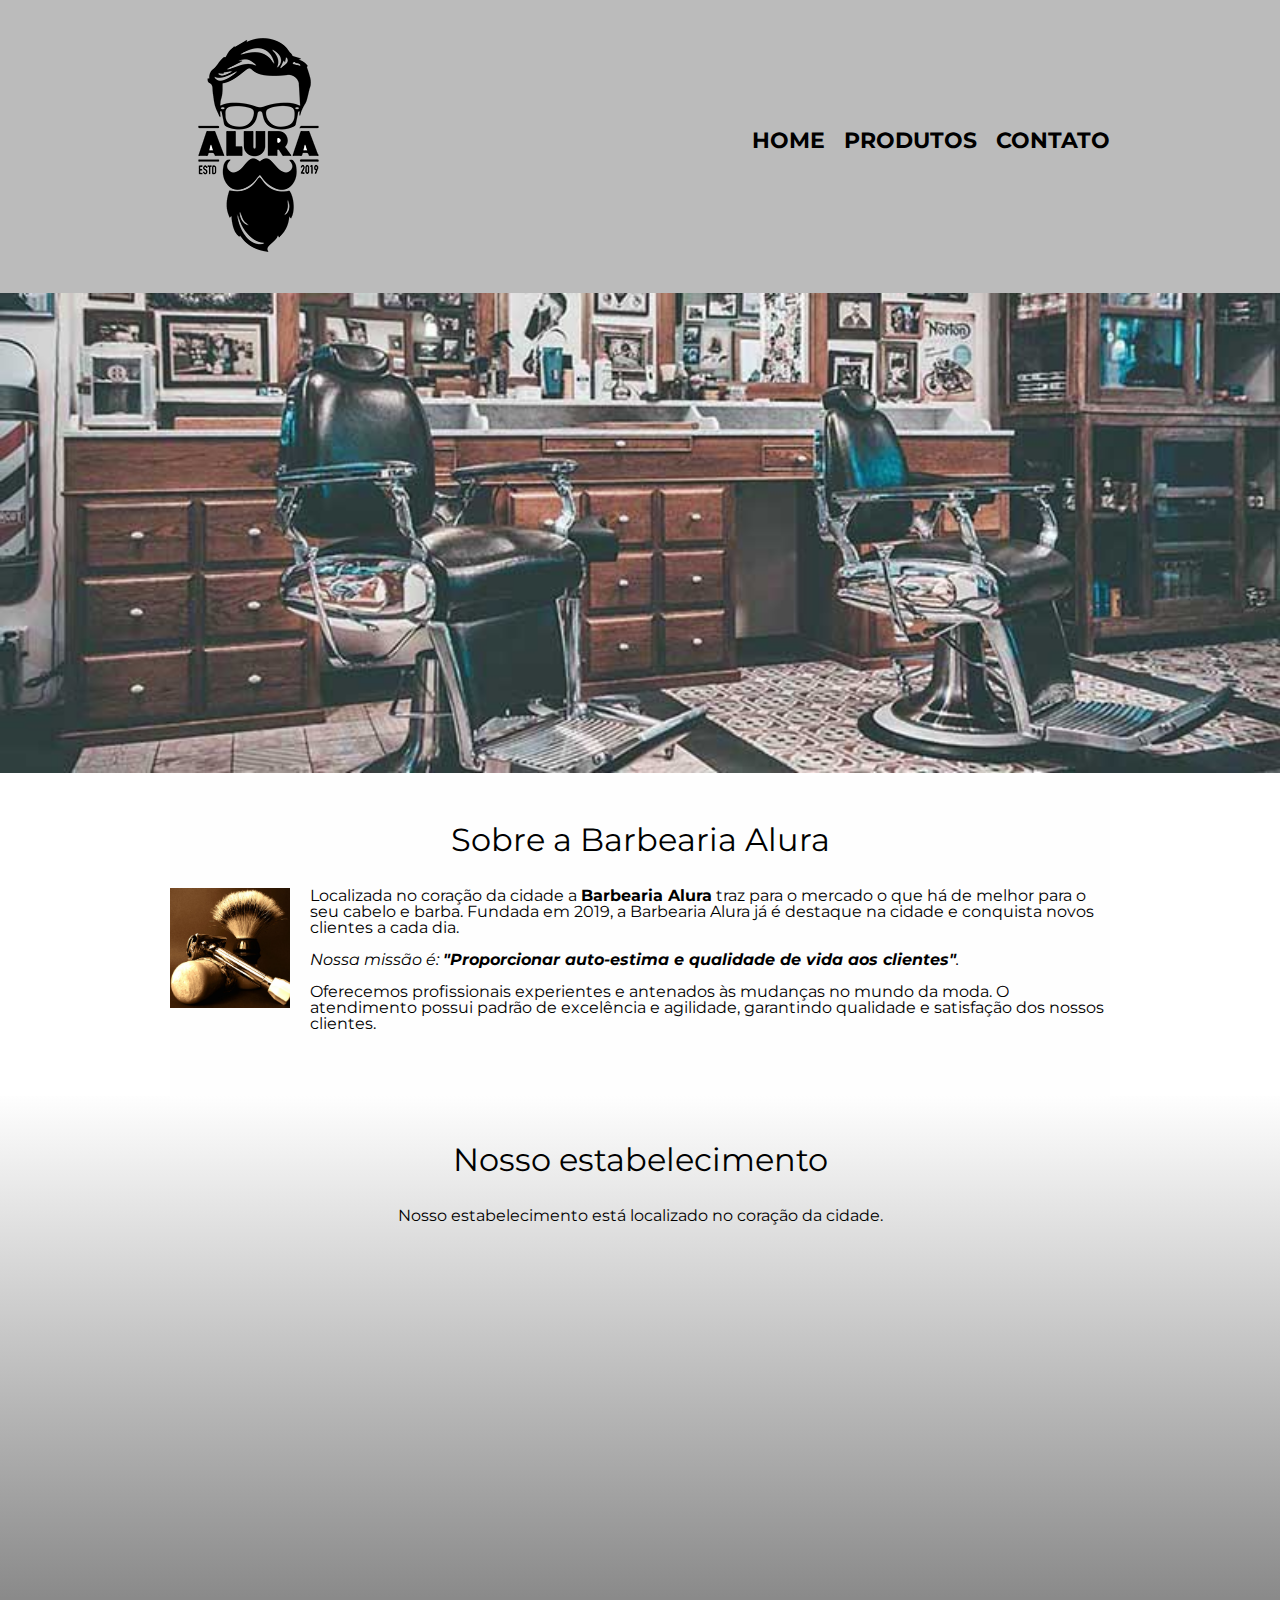
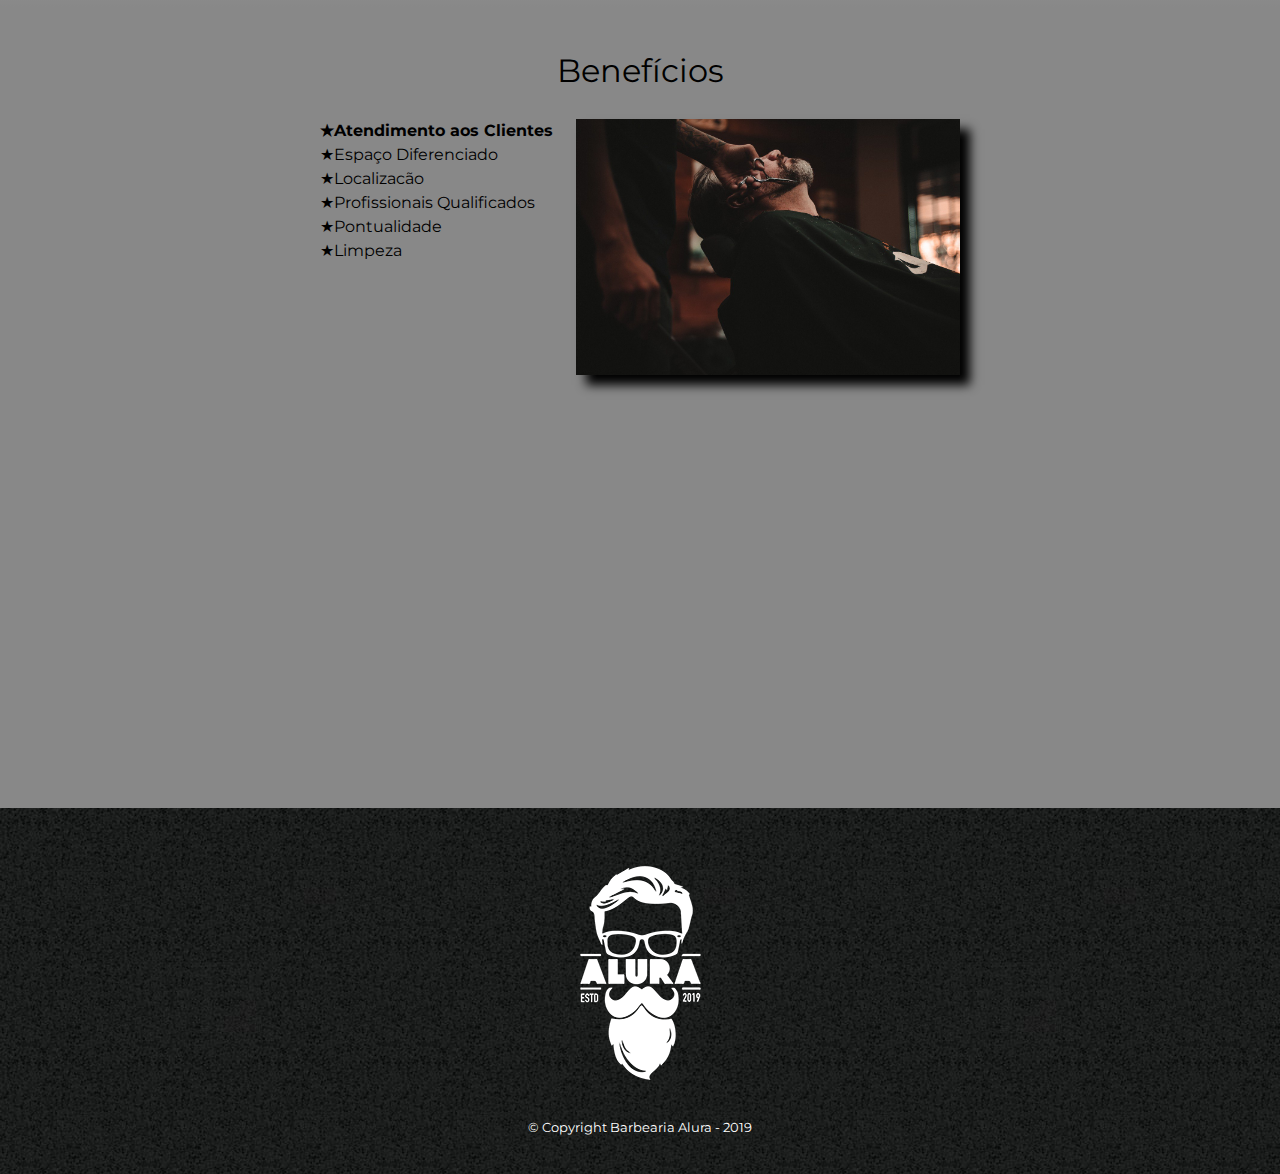
<file: index.html>
<!DOCTYPE html>
<html lang="pt-br">
	<head>
		<meta charset="UTF-8">
		<meta name="viewport" content="width=device-width">

		<title>Barbearia Alura</title>

		<link rel="stylesheet" href="reset.css">
 		<link rel="stylesheet" href="style.css"> 
 		<link href="https://fonts.googleapis.com/css?family=Montserrat&display=swap" rel="stylesheet">
	</head>

	<body>
		<header>
 			<div class="caixa">
 				<h1><img src="img/logo.png" alt="logo barbearia alura"></h1>
 				
 				<nav>
	 				<ul>
			 			<li><a href="index.html">Home</a></li>
			 			<li><a href="produtos.html">Produtos</a></li>
			 			<li><a href="contato.html">Contato</a></li>	
	 				</ul>
 				</nav>
 			</div>
 		</header>

		<img class="banner" src="img/banner.jpg"> 

		<main> 
			<section class="principal">
				<h2 class="titulo-principal">Sobre a Barbearia Alura</h2>

				<img class="utensilios" src="img/utensilios.jpg" alt="Utensilios de um barbeiro.">

				<p>Localizada no coração da cidade a <strong>Barbearia Alura</strong> traz para o mercado o que há de melhor para o seu cabelo e barba. Fundada em 2019, a Barbearia Alura já é destaque na cidade e conquista novos clientes a cada dia.</p>

				<p id="missao"><em>Nossa missão é: <strong>"Proporcionar auto-estima e qualidade de vida aos clientes"</strong>.</em></p>

				<p>Oferecemos profissionais experientes e antenados às mudanças no mundo da moda. O atendimento possui padrão de excelência e agilidade, garantindo qualidade e satisfação dos nossos clientes.</p> 
			</section>

			<section class="mapa">
	 			<h3 class="titulo-principal">Nosso estabelecimento</h3>
	 			<p>Nosso estabelecimento está localizado no coração da cidade.</p>
	 			
	 			<div class="mapa-conteudo">
	 				<iframe src="https://www.google.com/maps/embed?pb=!1m18!1m12!1m3!1d3656.3887776564247!2d-46.63277061452985!3d-23.59038604224131!2m3!1f0!2f0!3f0!3m2!1i1024!2i768!4f13.1!3m3!1m2!1s0x94ce5ba6816fe839%3A0xda8627521b8e4b90!2sAlura!5e0!3m2!1spt-BR!2sbr!4v1667182839964!5m2!1spt-BR!2sbr" width="100%" height="300" style="border:0;" allowfullscreen="" loading="lazy" referrerpolicy="no-referrer-when-downgrade"></iframe>
	 			</div>	 			
	 		</section>

			<section class="beneficios">
				<h3 class="titulo-principal">Benefícios</h3>

				<div class="conteudo-beneficios">
					<ul class="lista-beneficios">
						<li class="itens">Atendimento aos Clientes</li>
						<li class="itens">Espaço Diferenciado</li>
						<li class="itens">Localizacão</li>
						<li class="itens">Profissionais Qualificados</li>
						<li class="itens">Pontualidade</li>
						<li class="itens">Limpeza</li>
 					</ul><img src="img/beneficios.jpg" class="imagem-beneficios">
				</div>				

				<div class="video">
					<iframe width="100%" height="315" src="https://www.youtube.com/embed/wcVVXUV0YUY" frameborder="0" allow="accelerometer; autoplay; encrypted-media; gyroscope; picture-in-picture" allowfullscreen></iframe>
				</div>
	 		</section>
 		</main>

 		<footer>
 			<img src="img/logo-branco.png" class="logo-branco">
 			<p class="copyright">&copy; Copyright Barbearia Alura - 2019</p>
 		</footer>
	</body>
</html>
</file>
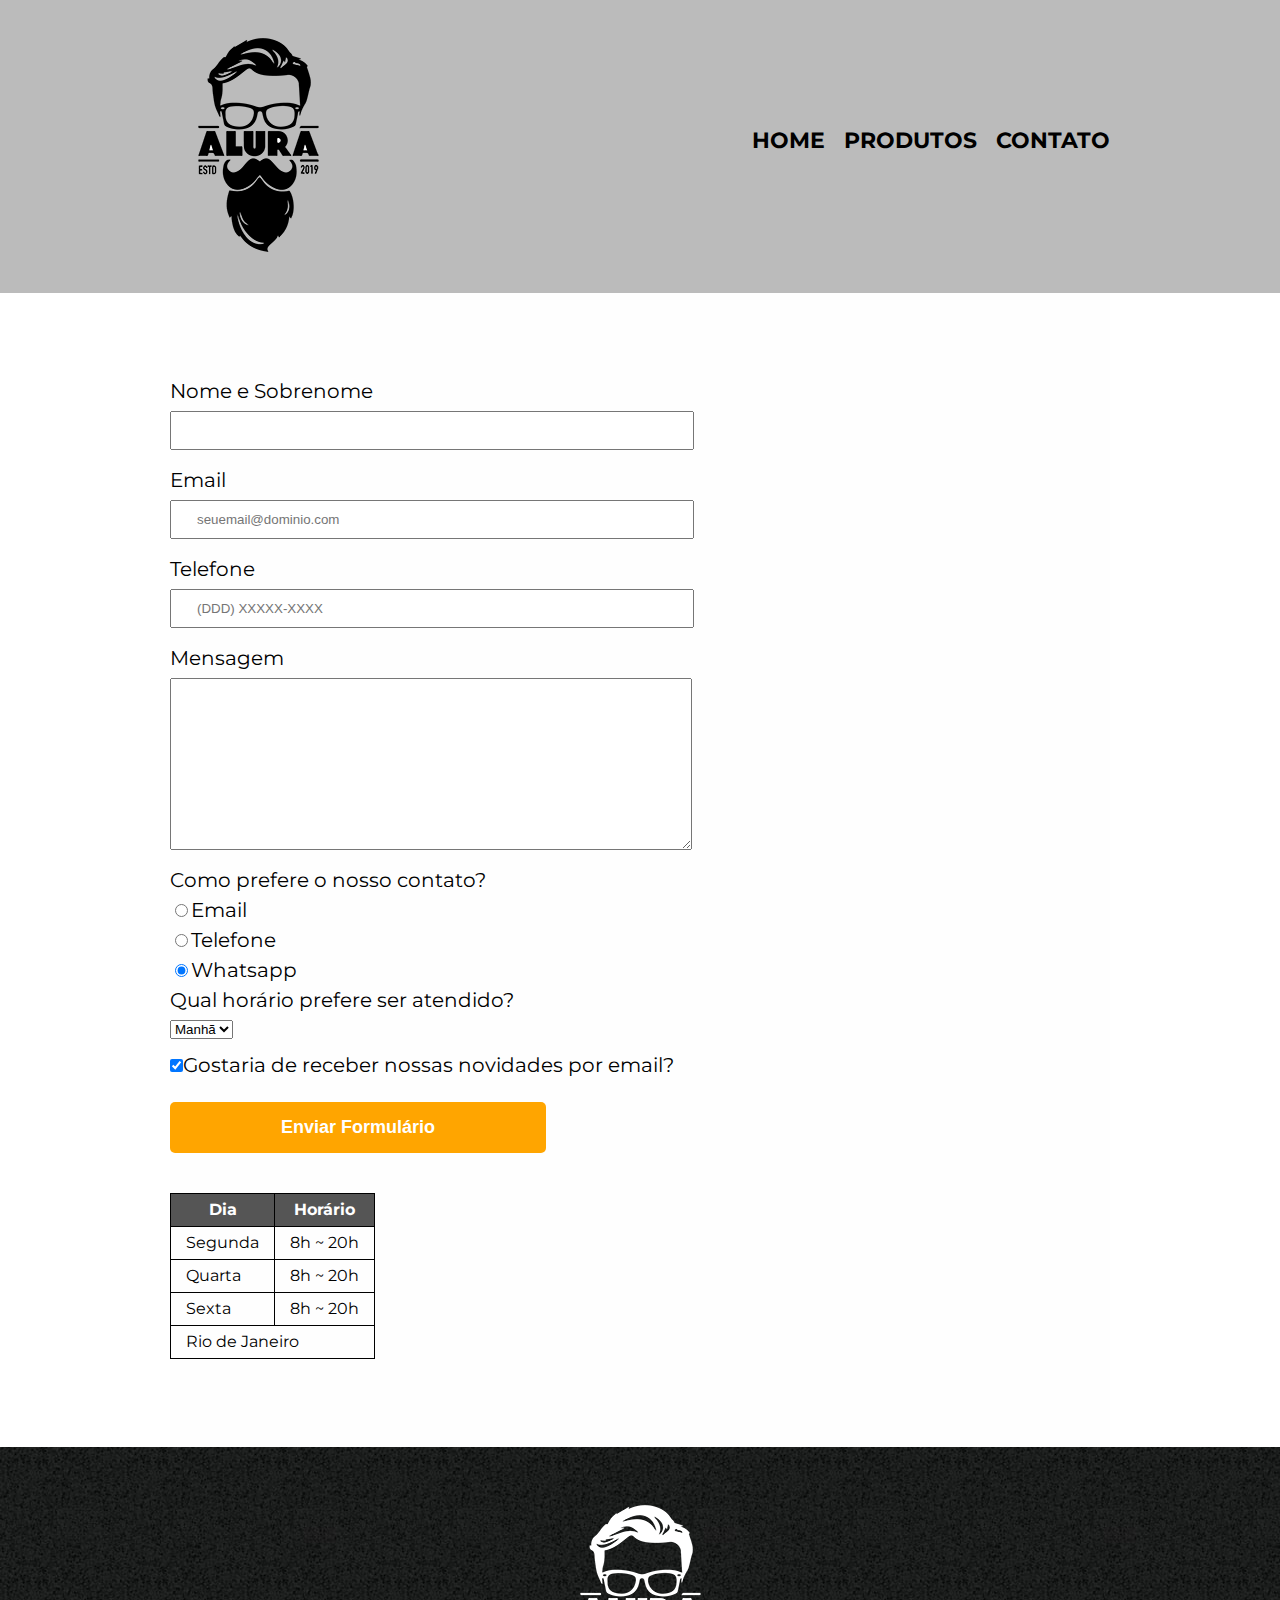
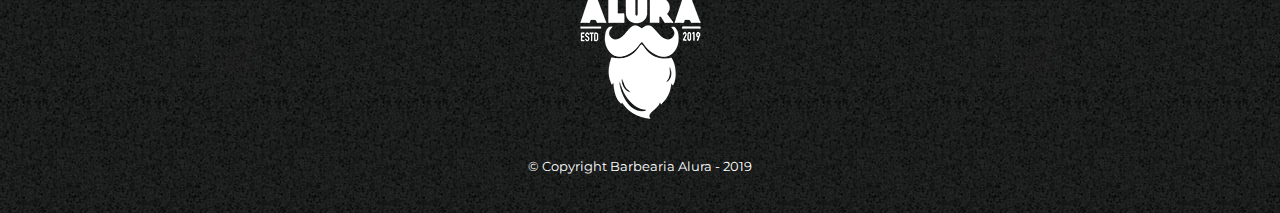
<file: contato.html>
<!DOCTYPE html>
 <htmt lang="pb-br">
 	<head>
 		<meta charset="UTF-8">
 		<meta name="viewport" content="width=device-width">

 		<title>Contato</title>

 		<link rel="stylesheet" href="reset.css">
 		<link rel="stylesheet" href="style.css">
 		<link href="https://fonts.googleapis.com/css?family=Montserrat&display=swap" rel="stylesheet">
 	</head>
 	
 	<body>
 		<header>
 			<div class="caixa">
 				<h1><img src="img/logo.png" alt="Logo da Barbearia Alura"></h1>
 				
 				<nav>
	 				<ul>
			 			<li><a href="index.html">Home</a></li>
			 			<li><a href="produtos.html">Produtos</a></li>
			 			<li><a href="contato.html">Contato</a></li>	
	 				</ul>
 				</nav>
 			</div>
 		</header>

 		<main class="principal"> 			
 			<form>
 				<label for="nomesobrenome">Nome e Sobrenome</label>
 				<input type="text" id="nomesobrenome" class="input-padrao" required>

 				<label for="email">Email</label>
 				<input type="email" id="email" class="input-padrao" required placeholder="seuemail@dominio.com">

 				<label for="telefone">Telefone</label>
 				<input type="tel" id="telefone" class="input-padrao" required placeholder="(DDD) XXXXX-XXXX">

 				<label for="mensagem">Mensagem</label>
 				<textarea cols="70" rows="10" id="mensagem" class="input-padrao"></textarea required>

 			<fieldset>
	 			<legend>Como prefere o nosso contato?</legend>
	 			<label for="email-radio"><input type="radio" name="contato" value="Email" id="email-radio">Email</label>
	 			

	 			<label for="telefone-radio"><input type="radio" name="contato" value="telefone" id="telefone-radio">Telefone</label>
	 			

	 			<label for="whatsapp-radio"><input type="radio" name="contato" value="whatsapp" id="whatsapp-radio" checked>Whatsapp</label>
	 			
 			</fieldset>

 			<fieldset>
 				<legend>Qual horário prefere ser atendido?</legend>
 				<select>
	 				<option>Manhã</option>
	 				<option>Tarde</option>
	 				<option>Noite</option>
 				</select>
 			</fieldset>

 				<label><input type="checkbox" class="checkbox" checked>Gostaria de receber nossas novidades por email?</label>

 				<input type="submit" value="Enviar Formulário" class="enviar">

 			</form>

 			<table>
 				<thead>
 					<tr>
 						<th>Dia</th>
 						<th>Horário</th>
  					</tr>
 				</thead>
 				
 				<tbody>
	 				<tr>
	 					<td>Segunda</td>
	 					<td>8h ~ 20h</td>
	 				</tr>
	 				
	 				<tr>
	 					<td>Quarta</td>
	 					<td>8h ~ 20h</td>	
	 				</tr>

	 				<tr>
	 					<td>Sexta</td>
	 					<td>8h ~ 20h</td>
	 				</tr>
	 				<tr>
   						 <td colspan="2">Rio de Janeiro</td> 
					</tr>
	 			</tbody>
 			</table>

 		</main>

 		<footer>
	 		<img src="img/logo-branco.png" alt="Logo da Barbearia Alura">
	 		<p class="copyright">&copy; Copyright Barbearia Alura - 2019 </p>
 		</footer>

 	</body>

 </htmt>
</file>
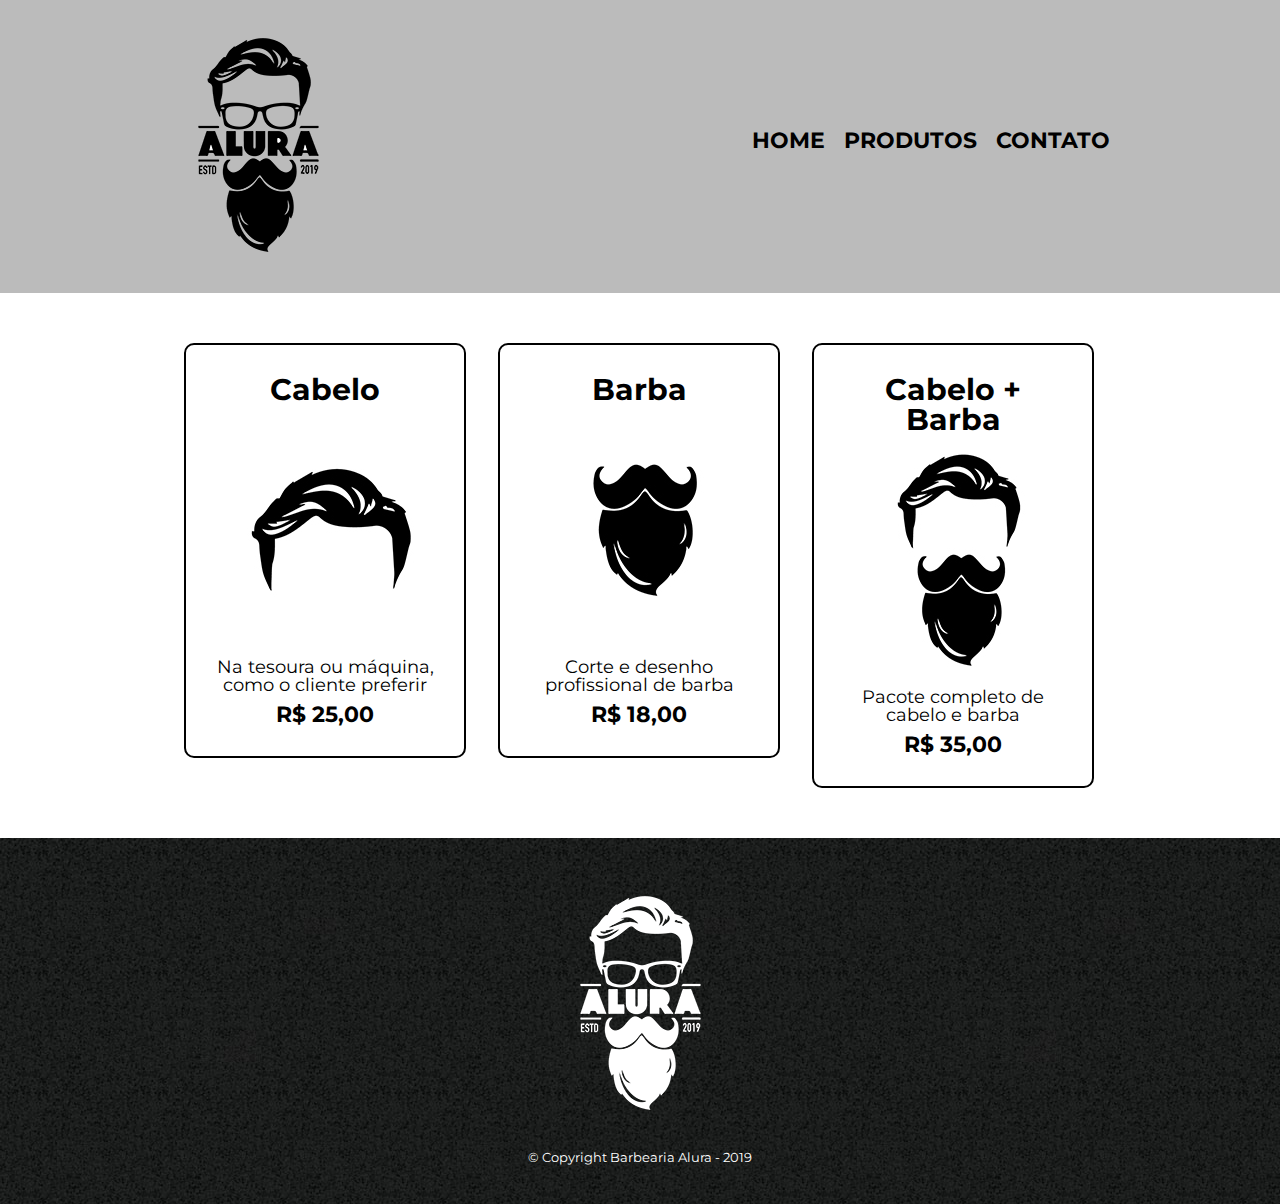
<file: produtos.html>
<!DOCTYPE html>
 <htmt  lang="pb-br">
 	<head>
 		<meta charset="UTF-8">
 		<meta name="viewport" content="width=device-width">

 		<title>Produtos - Barbearia Alura</title>
 		
 		<link rel="stylesheet" href="reset.css">
 		<link rel="stylesheet" href="style.css">
 		<link href="https://fonts.googleapis.com/css?family=Montserrat&display=swap" rel="stylesheet">
 	</head>

 	<body>
 		<header>
 			<div class="caixa">
 				<h1><img src="img/logo.png" alt="logo barbearia alura"></h1>
 				
 				<nav>
	 				<ul>
			 			<li><a href="index.html">Home</a></li>
			 			<li><a href="produtos.html">Produtos</a></li>
			 			<li><a href="contato.html">Contato</a></li>	
	 				</ul>
 				</nav>
 			</div>
 		</header> 		

 		<main>
 		<ul class="produtos">	
 			<li>
 				<h2>Cabelo</h2>
 				<img src="img/cabelo.jpg">
 				<p class="produto-descricao">Na tesoura ou máquina, como o cliente preferir</p>
 				<p class="produto-preco">R$ 25,00</p>
 			</li>
 			<li>
 				<h2>Barba</h2>
 				<img src="img/barba.jpg">
 				<p class="produto-descricao">Corte e desenho profissional de barba</p>
 				<p class="produto-preco">R$ 18,00</p>
 			</li>
 			<li>
 				<h2>Cabelo + Barba</h2>
 				<img src="img/cabelo+barba.jpg">
 				<p class="produto-descricao">Pacote completo de cabelo e barba</p>
 				<p class="produto-preco">R$ 35,00</p>
 			</li>
 		</ul>
 		</main>

 		<footer>
 			<img src="img/logo-branco.png">
 			<p class="copyright">&copy; Copyright Barbearia Alura - 2019 </p>
 		</footer>

 	</body>

 </htmt>
</file>
<file: style.css>
body {

	font-family: 'Montserrat', sans-serif;
}

header {

	background: #BBBBBB;
	padding: 20px 0;
}

.caixa {

	position: relative;
	width: 940px;
	margin: 0 auto;
}

nav {

	position: absolute;
	top: 110px;
	right: 0;
}

nav li {

	display: inline;
	margin: 0 0 0 15px ;
}

nav a {

	text-transform: uppercase;
	color: black;
	font-weight: bold;
	font-size: 22px;
	text-decoration: none;

}

nav a:hover {

	 color: #c78c19;
	 text-decoration: underline;
}

.produtos {

	width: 940px;
	margin: 0 auto;
	padding: 50px 0;
}

.produtos li {

	display: inline-block;
	text-align: center;
	width: 30%;
	vertical-align: top;
	margin: 0 1.5%;
	padding: 30px 20px;
	box-sizing: border-box;
	border: solid 2px #000000;
	border-radius: 10px;
}

.produtos li:hover {

	border-color: #c78c19;

}

.produtos li:hover h2 {

	font-size: 34px;
}

.produtos li:active {

	border-color: #088c19;
}

.produtos h2 {

	font-size: 30px;
	font-weight: bold;
}

.produto-descricao {

	font-size: 18px;
}

.produto-preco {

	font-size: 22px;
	font-weight: bold;
	margin: 10px 0 0;
	
}

footer {
	background: url("img/bg.jpg");
	text-align: center;
	padding: 40px 0;
}

.copyright {

	color: white;
	font-size: 13px;
	margin-top: 20px;
}


form {

	margin: 40px 0;
}

form label, form legend {

	display: block;	
	font-size: 20px;
	margin: 0 0 10px;
}

.input-padrao {

	display: block;
	margin: 0 0 20px;
	padding: 10px 25px;
	width: 50%;
}

.checkbox {

	margin: 20px 0;
}

.enviar {

	 width: 40%;
	 padding: 15px 0;
	 background: orange;
	 color: white;
	 font-weight: bold;
	 font-size: 18px;
	 border: none;
	 border-radius: 5px;
	 transition: 1s all;
	 cursor: pointer;

}

.enviar:hover {

	background: darkorange;
	transform: scale(1.2);
}

table {

	margin: 20px 0 40px;
}

thead {

	background: #555555;
	color: white;
	font-weight: bold;
}

td,th {

	border: 1px solid #000000;
	padding: 8px 15px;
}

/* CSS da pagina inicial */
.banner {

	width: 100%;
}

.titulo-principal {

	text-align: center;
	font-size: 2em;
	margin: 0 0 1em;
	clear: left;
	
}

.utensilios {

	width: 120px;
	float: left;
	margin: 0 20px 20px 0;
}

.mapa {

	padding: 3em 0;
	background: linear-gradient(#fefefe, #888888);
}

.mapa-conteudo {

	width: 940px;
	margin: 0 auto;
}

.mapa p {

	margin: 0 0 2em;
	text-align: center;
}

.principal {

	padding: 3em 0;
	background: #fefefe;
	width: 940px;
	margin: 0 auto;	
}

.principal p {

	margin: 0 0 1em;
}

.principal strong {

	font-weight: bold;
}

.principal em {

	font-style: italic;
}

.beneficios {

	padding: 3em 0;
	background: #888888;

}

.conteudo-beneficios {

	width: 640px;
	margin: 0 auto;
}

.lista-beneficios {

	width: 40%;
	display: inline-block;
	vertical-align: top;	
}

.itens {

	line-height: 1.5;
	text-decoration: none;
}

.itens:before {

	content: "★";
}

.itens:first-child {

	font-weight: bold;
}

.imagem-beneficios {

	width: 60%;
	opacity: 1;
	transition: 400ms;
	box-shadow: 10px 10px 10px black;
	
}

.imagem-beneficios:hover {

	opacity: 0.3;
	
}


.video {

	width: 560px;
	margin: 2em auto;
}


@media screen and (max-width: 480px) { 
  .principal, .conteudo-beneficios, .mapa-conteudo, .video {
        width: auto;

    }
    h1 {
    	text-align: center;
	}

	nav {
	   	 position:static;
	}

	.lista-beneficios, .imagem-beneficios {
    	width: 100%
  	
}
  .produtos {

  	width: auto;
  	text-align: center;
  }

  .produtos li {

  	width: auto;
  	margin: 20px 40px;

  }

  .caixa {

  	width: auto;
  	text-align: center;

  }


  table {

  	width: auto;
  	margin: 60px 100px;

  }

  form {
  	width: 100%;
 	margin: 0px 15px;
  	
  }
}
</file>
